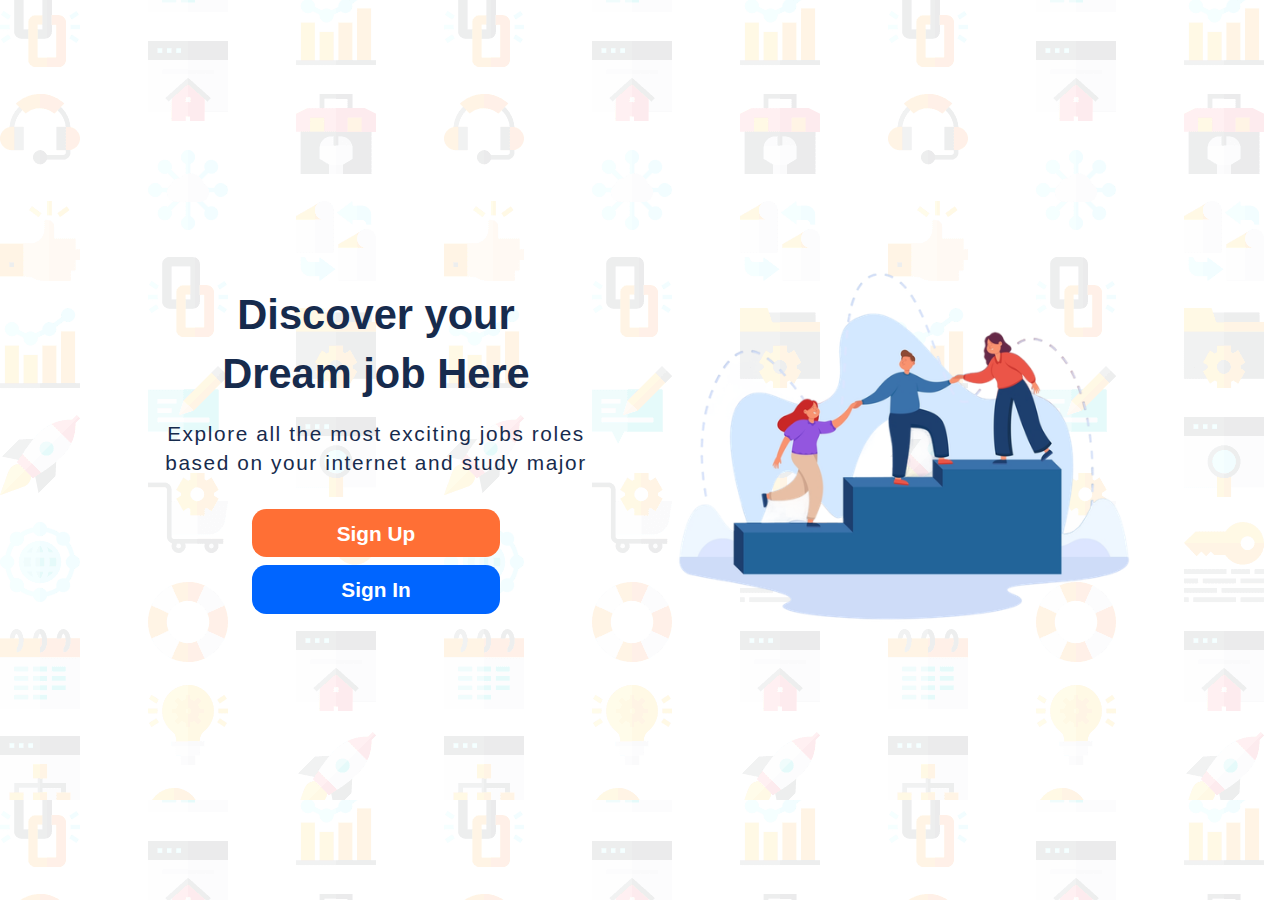
<file: index.html>
<!DOCTYPE html>
<html lang="en">
<head>
    <meta charset="UTF-8">
    <meta http-equiv="X-UA-Compatible" content="IE=edge">
    <meta name="viewport" content="width=device-width, initial-scale=1.0">
    <title>Welcome | Homepage</title>
    <link rel="stylesheet" href="main.css">
</head>
<style>
      @media screen and (min-width: 50rem) {
        .container{
            flex-flow: row-reverse nowrap;
            align-items: center;
        }
      }    
</style>
<body>
    <main class="main">
        <div class="container mx-auto">
            <div><img src="./Imgs/homepage-image.png" alt="Help and support to climbing employee from mentor or leader hand_prev_ui.png"></div>
            <div>
                <div class="hero_section mx-auto">
                    <h1 class="hero-title text-center">Discover your <br>
                        Dream job Here
                    </h1>
                    <p class="text-center">Explore all the most exciting jobs roles <br>
                         based on your internet and study major</p>
                </div>
                <div class="buttons mx-auto fw-bold">
                    <div class="btn signup-btn text-center">
                        <a href="register.html">Sign Up</a>
                    </div>
                    <div class="btn signin-btn text-center">
                        <a href="login.html">Sign In</a>
                    </div>
                </div>
            </div>
        </div>
    </main>
</body>
</html>
</file>
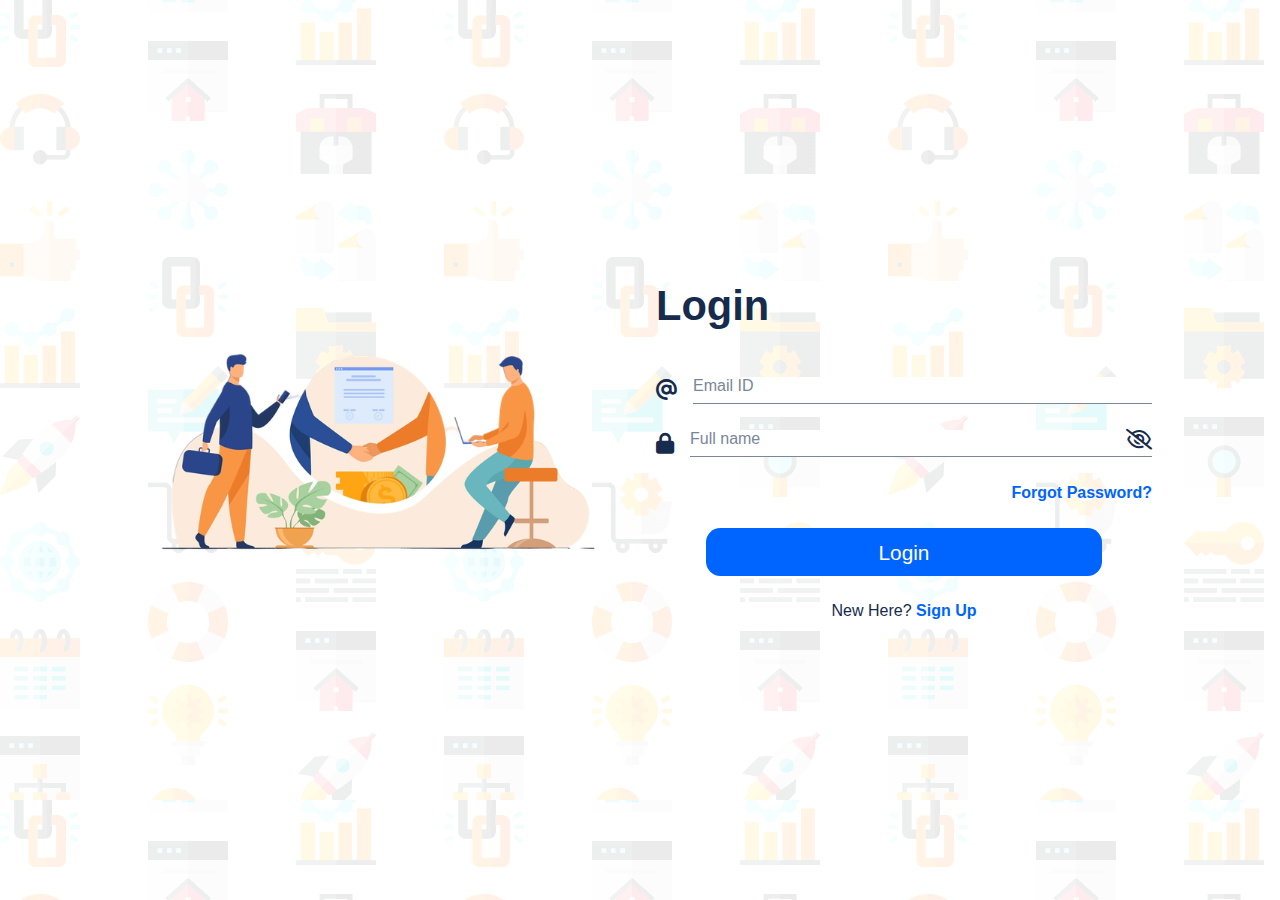
<file: login.html>
<!DOCTYPE html>
<html lang="en">
<head>
    <meta charset="UTF-8">
    <meta http-equiv="X-UA-Compatible" content="IE=edge">
    <meta name="viewport" content="width=device-width, initial-scale=1.0">
    <title>Welcome | Homepage</title>
    <link rel="stylesheet" href="main.css">
    <link rel="stylesheet" href="user.css">
    <link rel="stylesheet" href="Icons/css/all.css">
</head>
<style>
    .input{
        border-bottom: 1px solid var(--neutral-clr);
    }
    .d-flex{
        display: flex;
        justify-content: space-between;
    }
</style>
<body>
    <main>
        <div class="container mx-auto">
            <div><img src="./Imgs/5222_prev_ui.png" alt="Welcome images to our new users"></div>            
            <div class="signup-details">
                <h1 class="hero-title">Login</h1>
                <form class="form">
                    <div class="form-group">
                        <label for="email">
                            <i class="fa-solid fa-at"></i>
                        </label>
                        <input class="input fw-bold" pattern="[a-zA-Z0-9-_&$]+@[a-zA-Z]+\.[a-zA-Z]{2,}" placeholder="Email ID" type="email" title="Enter a Valid Email ID" required>
                    </div>
                    <div class="form-group">
                        <label for="fullName">
                            <i class="fa-solid fa-lock text-left"></i>
                        </label>
                        <div class="input d-flex">
                            <input class="fw-bold" placeholder="Full name" type="text" required>
                            <i class="fa-regular fa-eye-slash"></i>
                        </div>
                    </div>
                </form>
                <p class="text-right"><a href="#" class="fw-bold">Forgot Password?</a></p>
                <a class="btn signup-btn text-center login" href="./index.html" type="submit">Login</a>
                <p class="text-center">New Here? 
                    <a class="fw-bold" href="./register.html">Sign Up</a>
                </p>
            </div>
        </div>
    </main>

    <script src="script.js"></script>
</body>
</html>
</file>
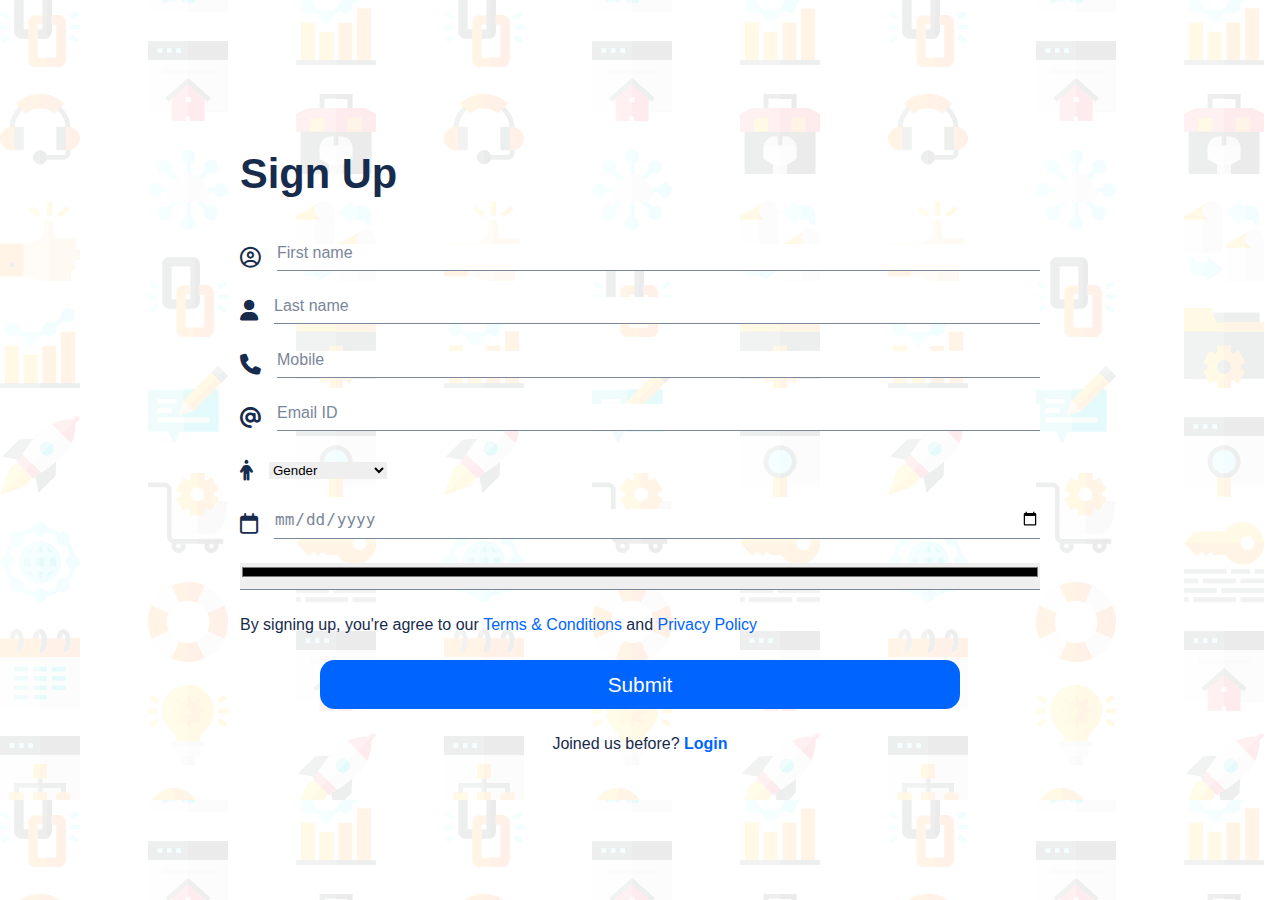
<file: register.html>
<!DOCTYPE html>
<html lang="en">
<head>
    <meta charset="UTF-8">
    <meta http-equiv="X-UA-Compatible" content="IE=edge">
    <meta name="viewport" content="width=device-width, initial-scale=1.0">
    <title>Welcome | Homepage</title>
    <link rel="stylesheet" href="main.css">
    <link rel="stylesheet" href="user.css">
    <link rel="stylesheet" href="Icons/css/all.css">
</head>
<style>
    input{
        border-bottom: 1px solid var(--neutral-clr);
    }
    @media screen and (min-width: 50rem) {
        .row{
            display: none;
        }
        .main{
            width: 80%;
            margin: 0 auto;
            max-width: 1000px;
        }
    }
</style>
<body>
    <main class="main">
        <div class="container mx-auto">
            <div class="row"><img src="./Imgs/Jan-Business_team_4_prev_ui.png" alt="Welcome images to our new users"></div>            
            <div class="signup-details">
                <h1 class="hero-title">Sign Up</h1>
                <form class="form">
                    <div class="form-group">
                        <label for="firstName">
                            <i class="fa-regular fa-user-circle"></i>
                        </label>
                        <input class="fw-bold" placeholder="First name" type="text" required>
                    </div>
                    <div class="form-group">
                        <label for="lastName">
                            <i class="fa-solid fa-user"></i>
                        </label>
                        <input class="fw-bold" placeholder="Last name" type="text" required>
                    </div>
                    <div class="form-group">
                        <label for="phoneNo">
                            <i class="fa-solid fa-phone"></i>
                        </label>
                        <input class="fw-bold" placeholder="Mobile" type="tel" required>
                    </div>
                    <div class="form-group">
                        <label for="email">
                            <i class="fa-solid fa-at"></i>
                        </label>
                        <input class="fw-bold" pattern="[a-zA-Z0-9-_&$]+@[a-zA-Z]+\.[a-zA-Z]{2,}" placeholder="Email ID" type="email" title="Enter a Valid Email ID" required>
                    </div>
                    <div class="form-group">
                        <label for="gender">
                            <i class="fa-solid fa-person"></i>
                        </label>
                        <select name="gender" value="Gender">
                            <option value="none">Gender</option>
                            <option value="male">Male</option>
                            <option value="female">Female</option>
                            <option value="none">Prefer not to say</option>
                        </select>
                    </div>
                    <div class="form-group">
                        <label for="dob">
                            <i class="fa-regular fa-calendar"></i>
                        </label>
                        <input class="fw-bold" type="date" placeholder="Date of Birth" title="Enter your Date of Birth" required>
                    </div>
                    <div class="form-group">
                        <input class="fw-bold" type="color" placeholder="Favourite Color" title="Enter Favourite Color" required>
                    </div>
                </form>
                <p>By signing up, you're agree to our <a href="#" class="agreement-link">Terms & Conditions</a> and <a href="#" class="agreement-link">Privacy Policy</a></p>
                <a class="btn signup-btn text-center register" href="./success.html">Submit</a>
                <p class="text-center">Joined us before? 
                    <a class="fw-bold" href="./login.html">Login</a>
                </p>
            </div>
        </div>
    </main>

    <script src="script.js"></script>
</body>
</html>
</file>
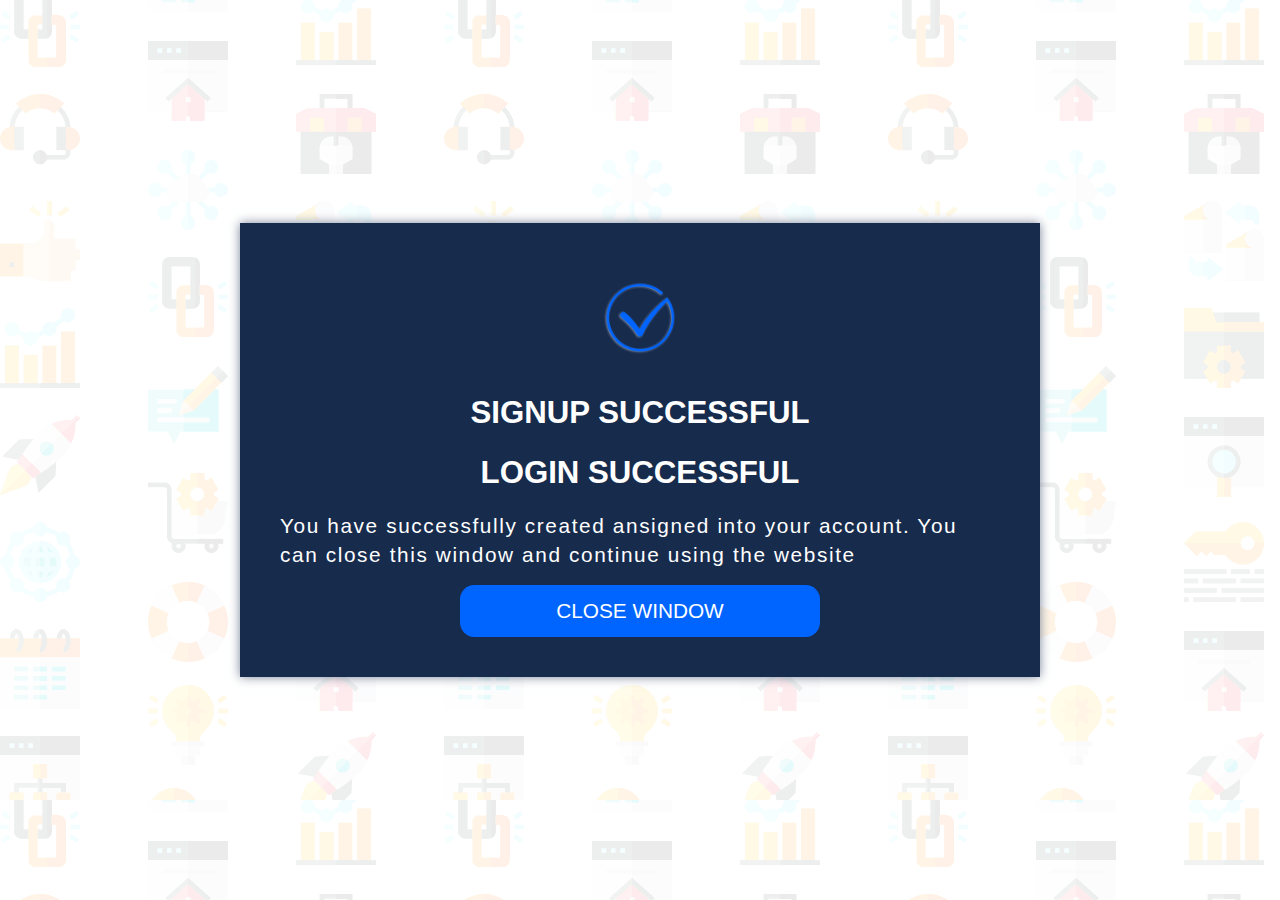
<file: success.html>
<!DOCTYPE html>
<html lang="en">
<head>
    <meta charset="UTF-8">
    <meta http-equiv="X-UA-Compatible" content="IE=edge">
    <meta name="viewport" content="width=device-width, initial-scale=1.0">
    <title>Welcome | Homepage</title>
    <link rel="stylesheet" href="main.css">
    <link rel="stylesheet" href="./Icons/css/all.css">
</head>
<style>
    body{
        display: grid;
        grid-template-columns: repeat(1, 1fr);
        place-content: center;
    }
    img{
        width: 7rem;
    }
    i{
        color: var(--primary-clr);
    }
    .container{
        background-color: #172b4d;
        color: #fff;
        padding: 2.5rem;
        max-width: 50rem;
        display: grid;
        grid-template-columns: repeat(1, 1fr);
        grid-gap: 1rem;
        box-shadow: 0 0 10px 0 var(--neutral-clr);
    }
    .uppercase{
        text-transform: uppercase;
    }
    .signup-btn{
        background-color: var(--primary-clr);
        padding: .7rem 1.2rem;        
    }

    @media screen and (max-width: 50rem) {
        .signup-btn{
            width: 80%;
            margin: 0 auto;
        }
    }
    @media screen and (min-width: 50rem) {
        .signup-btn{
            width: 50%;
            margin: 0 auto;
        }
    }
</style>
<body>
    <main>
        <div class="container mx-auto">
            <img class="mx-auto" src="./Imgs/Mark.png" alt="Successfully">
            <div>
                <h2 class="show hero-title text-center uppercase">Signup Successful</h2>
                <h2 class="hide hero-title text-center uppercase">Login Successful</h2>
                <p>You have successfully <span class="show">created an</span><span class="hide">signed into your</span> account. You can close this window and continue using the website</p>                
            </div>
            <a class="btn signup-btn text-center uppercase mx-auto" href="index.html">Close window</a>
        </div>
    </main>
</body>
</html>
</file>
<file: main.css>
*::before, *, *::after{
    padding: 0;
    margin: 0;
    box-sizing: border-box;
    border: none;
    outline: none;
    text-decoration: none;
}

:root{
    --primary-clr: #0065ff;
    --secondary-clr: #ff6f35;
    --neutral-clr: #7a869a;
}

body{
    font: 1.1rem/1.1 Arial, Helvetica, sans-serif;
    /* background-color: #018aec; */
    background-image: url('./Imgs/bg-intro-mobile.png');
    min-height: 100vh;
    padding: 3rem 0;
    color: #172b4d;
}

a{
    color: #fff;}

img{
    max-width: 100%;}

.mx-auto{
    margin: 0 auto;}

.text-center{
    text-align: center;}

.text-right{
    text-align: right;}

.fw-bold{
    font-weight: bold;}

.container{
    width: 85%;
    max-width: 37.5rem;

    display: flex;
    flex-flow: column nowrap;
    gap: 2rem;
}
.hero-title{
    padding-bottom: 1rem;
}

.hero-title + p{
    line-height: 1.4;
    letter-spacing: 1.6px;
}

.buttons{
    margin-top: 2rem;}

.btn{
    display: inline-block;
    width: 50%;
    padding: .6rem 0;
}

.signup-btn{
    border-radius: .9rem;
    background-color: var(--secondary-clr);
}

input::placeholder, input[type="date"]{
    color: var(--neutral-clr);
    font-weight: normal;
}
input{
    padding-bottom: 0.5rem;
    font-size: 1rem;
}
.form-group{
    display: flex;
    gap: 1rem;
    align-items: center;
}
.form-group + .form-group{
    padding-top: 1.5rem;
}
.signup-details{
    display: flex;
    flex-flow: column nowrap; 
    gap: 1.5rem;
}

@media screen and (max-width: 50rem) {
    .buttons{
        border: 2px solid #fff;
        background-color: var(--primary-clr);
        display: flex;
        width: 90%;
        border-radius: .9rem;
    }
    .signup-btn{
        border-right: 2px solid var(secondary-clr);}
}

@media screen and (min-width: 50rem) {   
    body{
        font: 1.3rem/1.4 Arial, Helvetica, sans-serif;
        background-image: url('./Imgs/bg-intro-desktop.png');
        padding: 0;
        display: grid;
        grid-template-columns: repeat(1, 1fr);
        place-content: center;
    }   
    .buttons{
        display: flex;
        flex-flow: column nowrap; 
        align-items: center;
    }  
    .container{
        width: 80%;
        max-width: 75rem;

        flex-flow: row nowrap;
        align-items: center;
    }
    .container > div{
        width: 100%;
    }
    .signin-btn{
        background-color: var(--primary-clr);
        border-radius: .9rem;
        margin-top: .5rem;
    }
}
</file>
<file: user.css>
a{
    color: var(--primary-clr);
    font-weight: 500;
}
i{
    color: #172b4d;
}
p{
    font-size: 1rem;
}
.btn, input, .input{
    width: 100%;
}

.signup-btn{
    background-color: var(--primary-clr);
    color: #fff;
    border: 0;
}

a.btn{
    width: 80%;
    margin: 0 auto;
}

@media screen and (max-width: 50rem) {
    .btn{
        padding: .8rem 0;
    }
}
</file>
